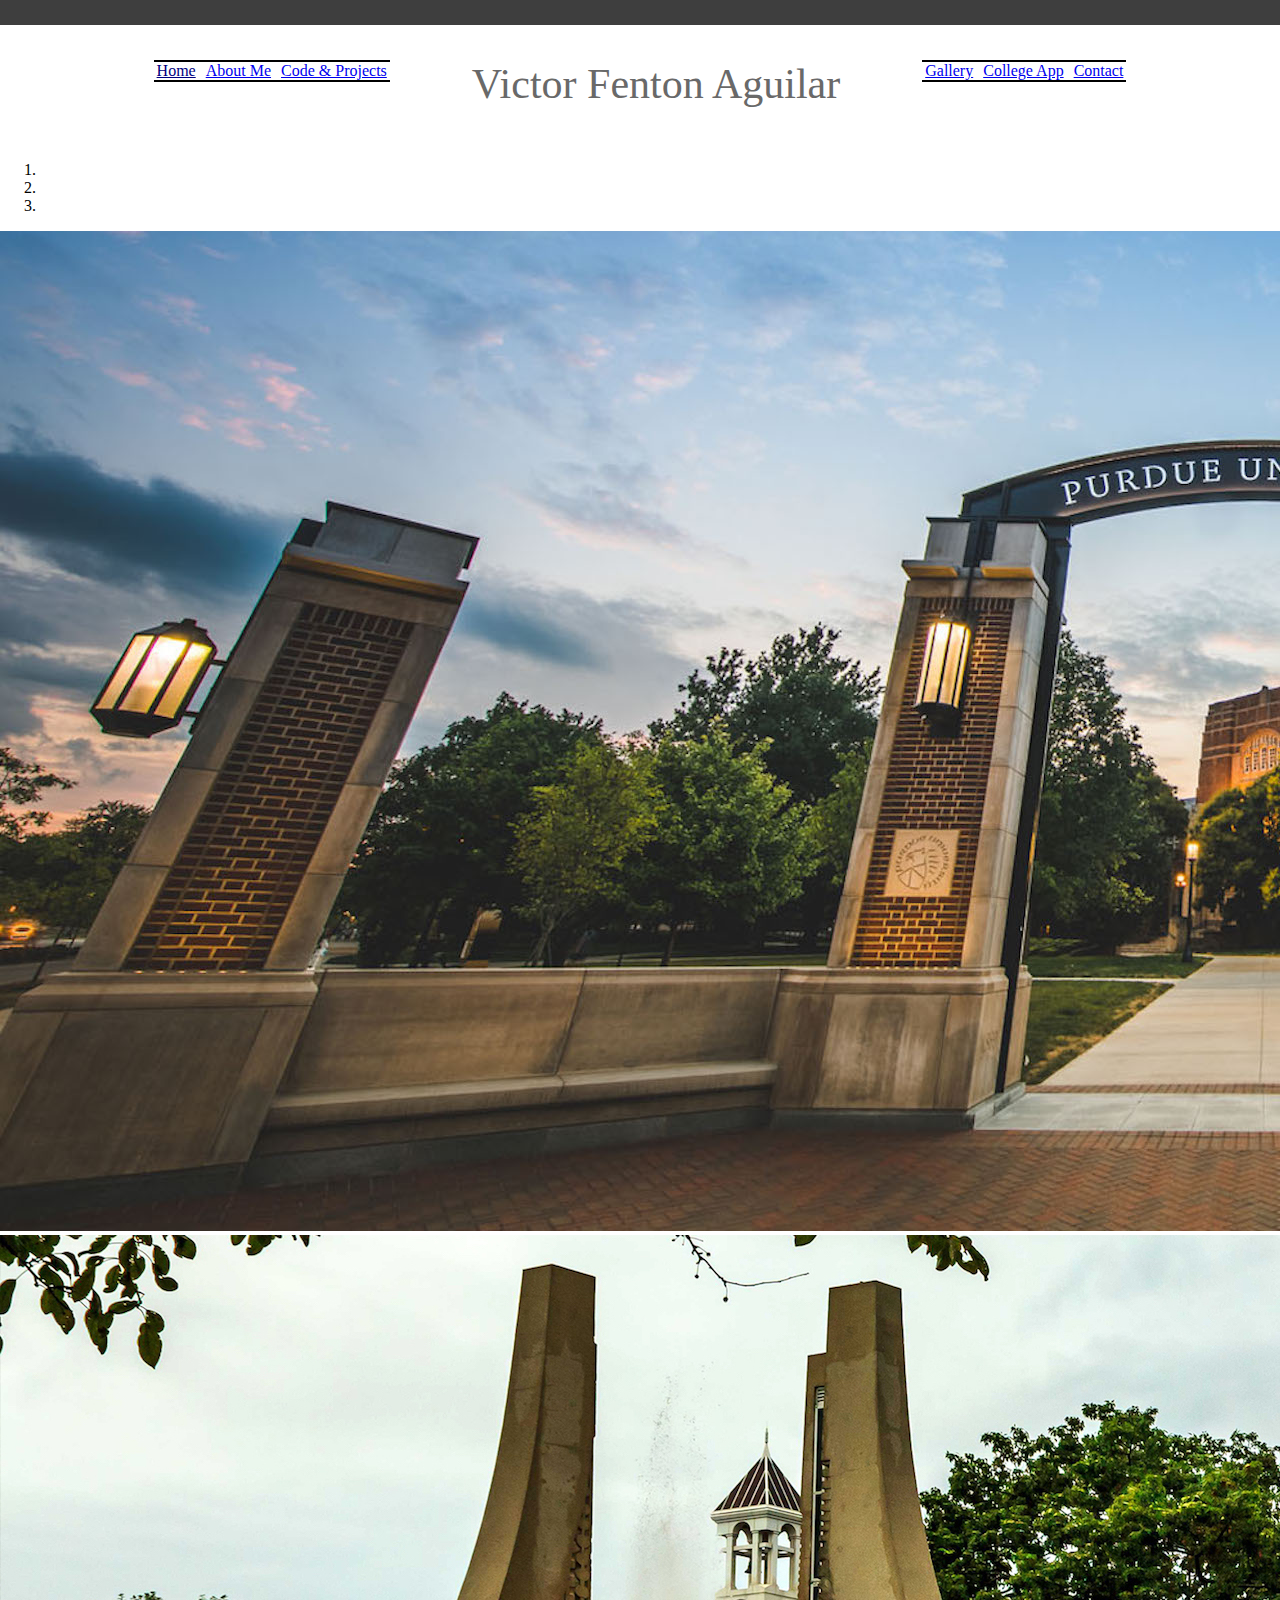
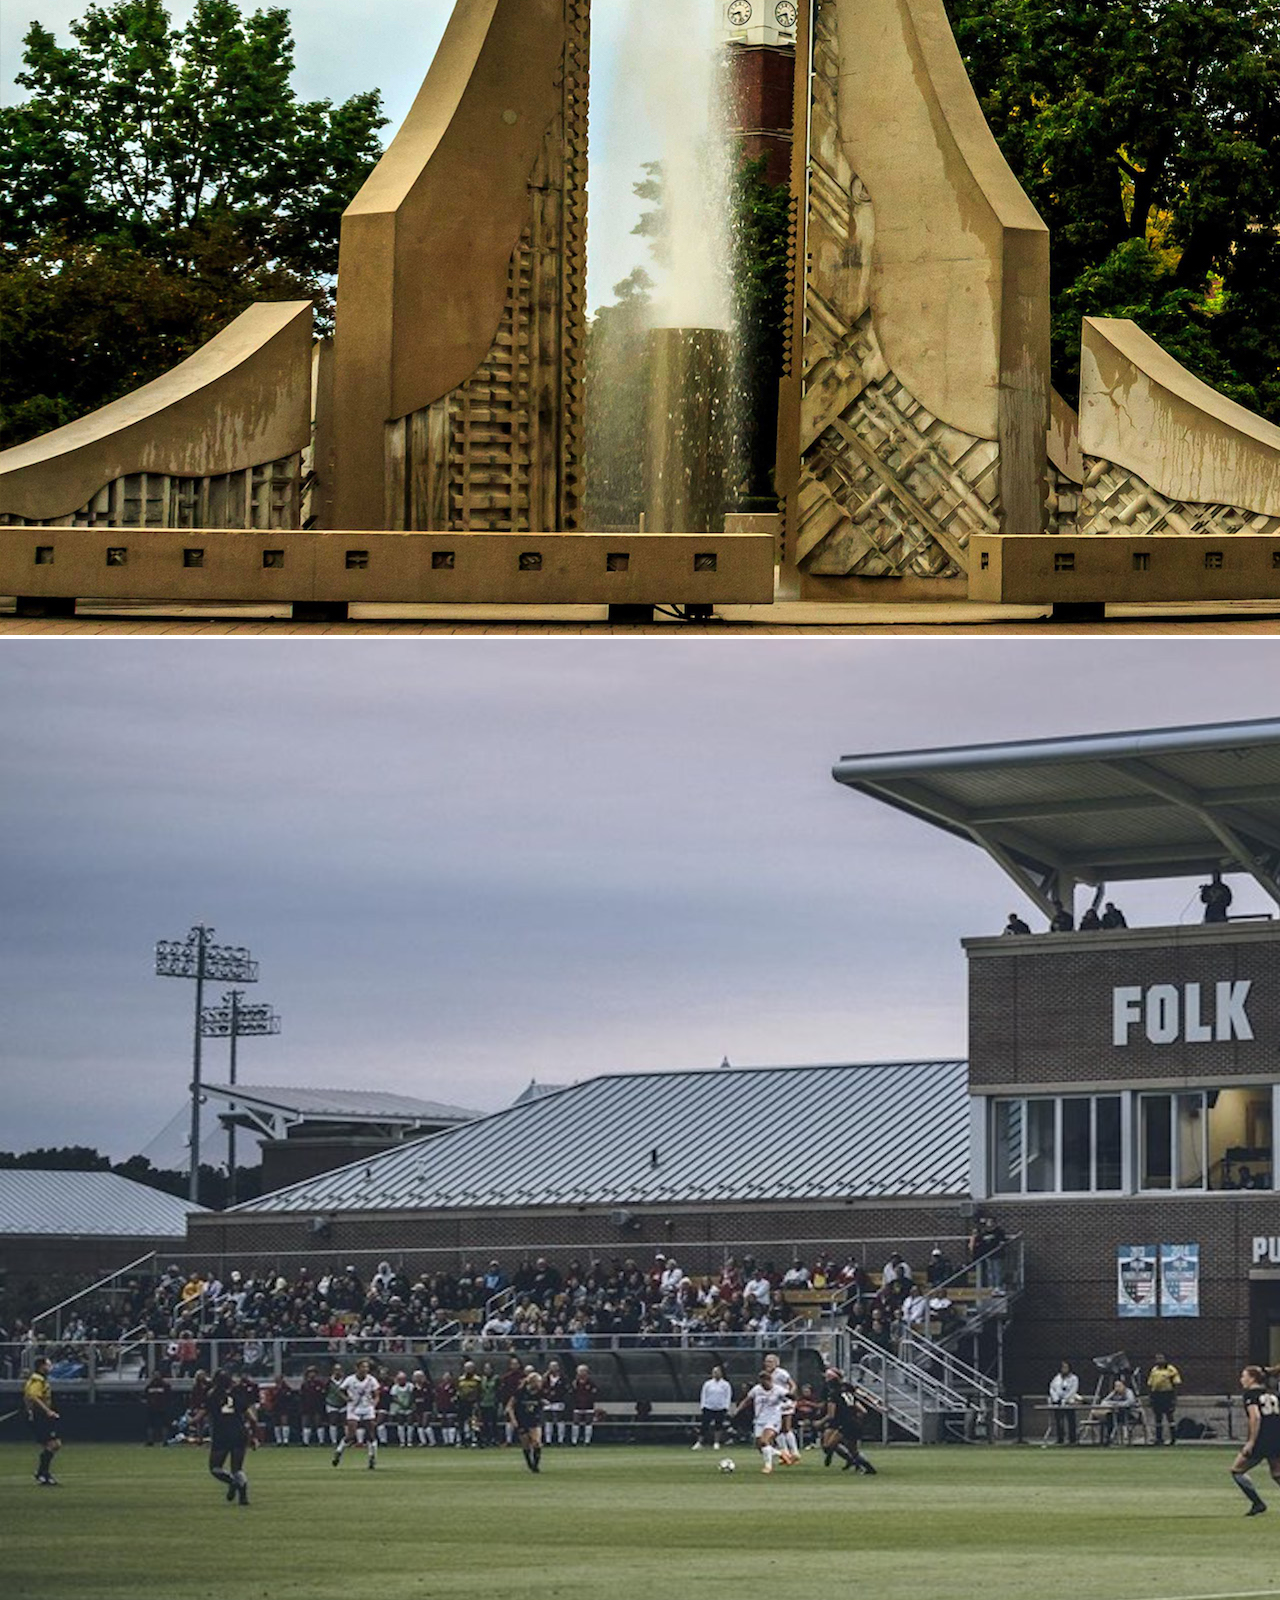
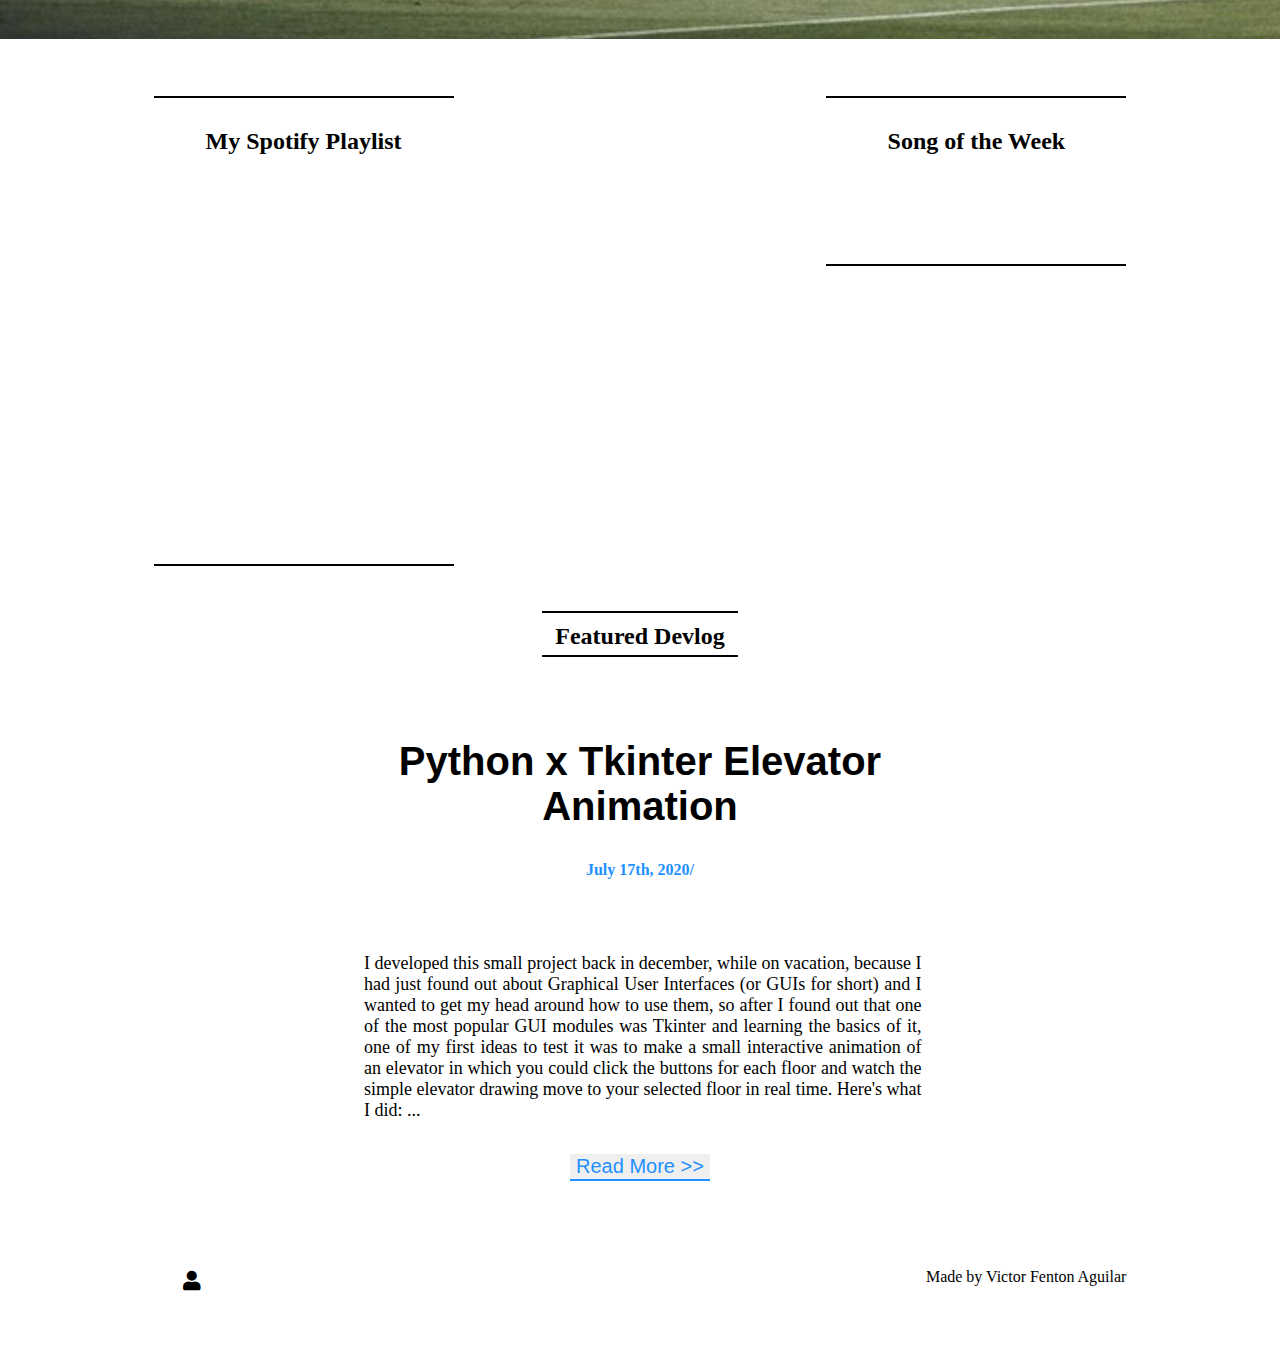
<file: index.html>
<!DOCTYPE html>

<html lang="en">
    <head>
        <title>
            My Homepage
        </title>
        <link rel="stylesheet" href="https://stackpath.bootstrapcdn.com/bootstrap/4.5.0/css/bootstrap.min.css" integrity="sha384-9aIt2nRpC12Uk9gS9baDl411NQApFmC26EwAOH8WgZl5MYYxFfc+NcPb1dKGj7Sk" crossorigin="anonymous">
        <link rel="stylesheet" href="styles.css">
        <link rel="stylesheet" href="https://use.fontawesome.com/releases/v5.8.1/css/all.css">
        <script src="https://ajax.googleapis.com/ajax/libs/jquery/3.3.1/jquery.min.js"></script>
        <link rel="icon" href="pictures/Website-Icon.png">
    </head>

    <body>
        <div class="photo-strip"></div>

        <div class="blank"></div>

        <div>
            <nav class="navbar navbar-light bg-light" id="nav-left">
                <a class="navbar-brand" href="index.html" style="color: navy">Home</a>
                <a class="navbar-brand" href="AboutMe.html">About Me</a>
                <a class="navbar-brand" href="Code.html">Code & Projects</a>
            </nav>
            <nav class="navbar navbar-light bg-light" id="nav-right">
                <a class="navbar-brand" href="Gallery.html">Gallery</a>
                <a class="navbar-brand" href="CommonApp.html">College App</a>
                <a class="navbar-brand" href="Contact.html">Contact</a>
            </nav>
            <a id="title" href="index.html">Victor Fenton Aguilar</a>
        </div>

        <div class="blank"></div>

        <div id="carouselExampleIndicators" class="carousel slide" data-ride="carousel">
          <ol class="carousel-indicators">
            <li data-target="#carouselExampleIndicators" data-slide-to="0" class="active"></li>
            <li data-target="#carouselExampleIndicators" data-slide-to="1"></li>
            <li data-target="#carouselExampleIndicators" data-slide-to="2"></li>
          </ol>
          <div class="carousel-inner">
            <div class="carousel-item active">
              <img src="pictures/gateway.jpg" class="d-block w-100" alt="Gateway Arch Picture">
            </div>
            <div class="carousel-item">
              <img src="pictures/fountain.jpg" class="d-block w-100" alt="Engineering Fountain Picture">
            </div>
            <div class="carousel-item">
              <img src="pictures/field.jpeg" class="d-block w-100" alt="Folk Field Picture">
            </div>
          </div>
          <a class="carousel-control-prev" href="#carouselExampleIndicators" role="button" data-slide="prev">
            <span class="carousel-control-prev-icon" aria-hidden="true"></span>
            <span class="sr-only">Previous</span>
          </a>
          <a class="carousel-control-next" href="#carouselExampleIndicators" role="button" data-slide="next">
            <span class="carousel-control-next-icon" aria-hidden="true"></span>
            <span class="sr-only">Next</span>
          </a>
        </div>

        <div class="blank"></div>

        <div style="height: 460px">
            <div id="left">
                <h2 style="text-align: center">My Spotify Playlist</h2>
                <iframe style="border-radius:12px" src="https://open.spotify.com/embed/playlist/0cC0K3bW3eurTnjQNLctw3?utm_source=generator&theme=0" width="100%" height="380" frameBorder="0" allowfullscreen="" allow="autoplay; clipboard-write; encrypted-media; fullscreen; picture-in-picture"></iframe>
              </div>

            <div id="right">
                <h2 style="text-align: center">Song of the Week</h2>
                <iframe style="border-radius:12px" src="https://open.spotify.com/embed/track/7BaZ7WlAdhOaGjIUYWsUWy?utm_source=generator&theme=0" width="100%" height="80" frameBorder="0" allowfullscreen="" allow="autoplay; clipboard-write; encrypted-media; fullscreen; picture-in-picture"></iframe>
              </div>
        </div>

        <div class="blank"></div>

        <div style="text-align: center">
            <h2 class="subsection">Featured Devlog</h2>
            <div class="blank"></div>
            <div id="featuredevlog">
                <h1 class="entry-title">Python x Tkinter Elevator Animation</h1>
                <h4 id="date">July 17th, 2020/</h4>
                <div class="blank"></div>
                <p style="text-align: justify; margin-left: 1%">I developed this small project back in december, while on vacation, because I had just found out about Graphical User
                    Interfaces (or GUIs for short) and I wanted to get my head around how to use them, so after I found out that one of the most
                    popular GUI modules was Tkinter and learning the basics of it, one of my first ideas to test it was to make a small interactive
                    animation of an elevator in which you could click the buttons for each floor and watch the simple elevator drawing move to your
                    selected floor in real time. Here's what I did: <span id="dots1">...</span>
                <div class="smallblank"></div>
                <button class="ReadMore" onclick="window.location.href='Code.html';">Read More >></button>
            </div>
        </div>

        <div class="blank"></div>
        <div class="smallblank"></div>
        <div class="blank"></div>
        <div class="footer">Made by Victor Fenton Aguilar</div>
        <div class="smallblank"></div>

        <div class="sm-container">
            <i class="show-btn fas fa-user" style="color: black"></i>
            <div class="sm-menu" style="display: none">
                <a href="https://www.facebook.com/vic.fenton.3/" target="_blank"><i class="fab fa-facebook-f"></i></a>
                <a href="https://www.instagram.com/victorftn/" target="_blank"><i class="fab fa-instagram"></i></a>
                <a href="https://www.youtube.com/channel/UCthRHCd7fxLjb1O0bdCbw8A" target="_blank"><i class="fab fa-youtube"></i></a>
                <a href="https://twitter.com/FentonVictor" target="_blank"><i class="fab fa-twitter"></i></a>
                <a href="https://github.com/Victorfenton11" target="_blank"><i class="fab fa-github"></i></a>
            </div>
        </div>

        <div class="blank"></div>
        <div class="blank"></div>

        <script>
          $(".show-btn").click(function(){
            $(".sm-menu").toggle();
          });
        </script>
        <script src="Scripts/First.js"></script>
        <script src="https://code.jquery.com/jquery-3.5.1.slim.min.js" integrity="sha384-DfXdz2htPH0lsSSs5nCTpuj/zy4C+OGpamoFVy38MVBnE+IbbVYUew+OrCXaRkfj" crossorigin="anonymous"></script>
        <script src="https://cdn.jsdelivr.net/npm/popper.js@1.16.0/dist/umd/popper.min.js" integrity="sha384-Q6E9RHvbIyZFJoft+2mJbHaEWldlvI9IOYy5n3zV9zzTtmI3UksdQRVvoxMfooAo" crossorigin="anonymous"></script>
        <script src="https://stackpath.bootstrapcdn.com/bootstrap/4.5.0/js/bootstrap.min.js" integrity="sha384-OgVRvuATP1z7JjHLkuOU7Xw704+h835Lr+6QL9UvYjZE3Ipu6Tp75j7Bh/kR0JKI" crossorigin="anonymous"></script>
    </body>
</html>
</file>
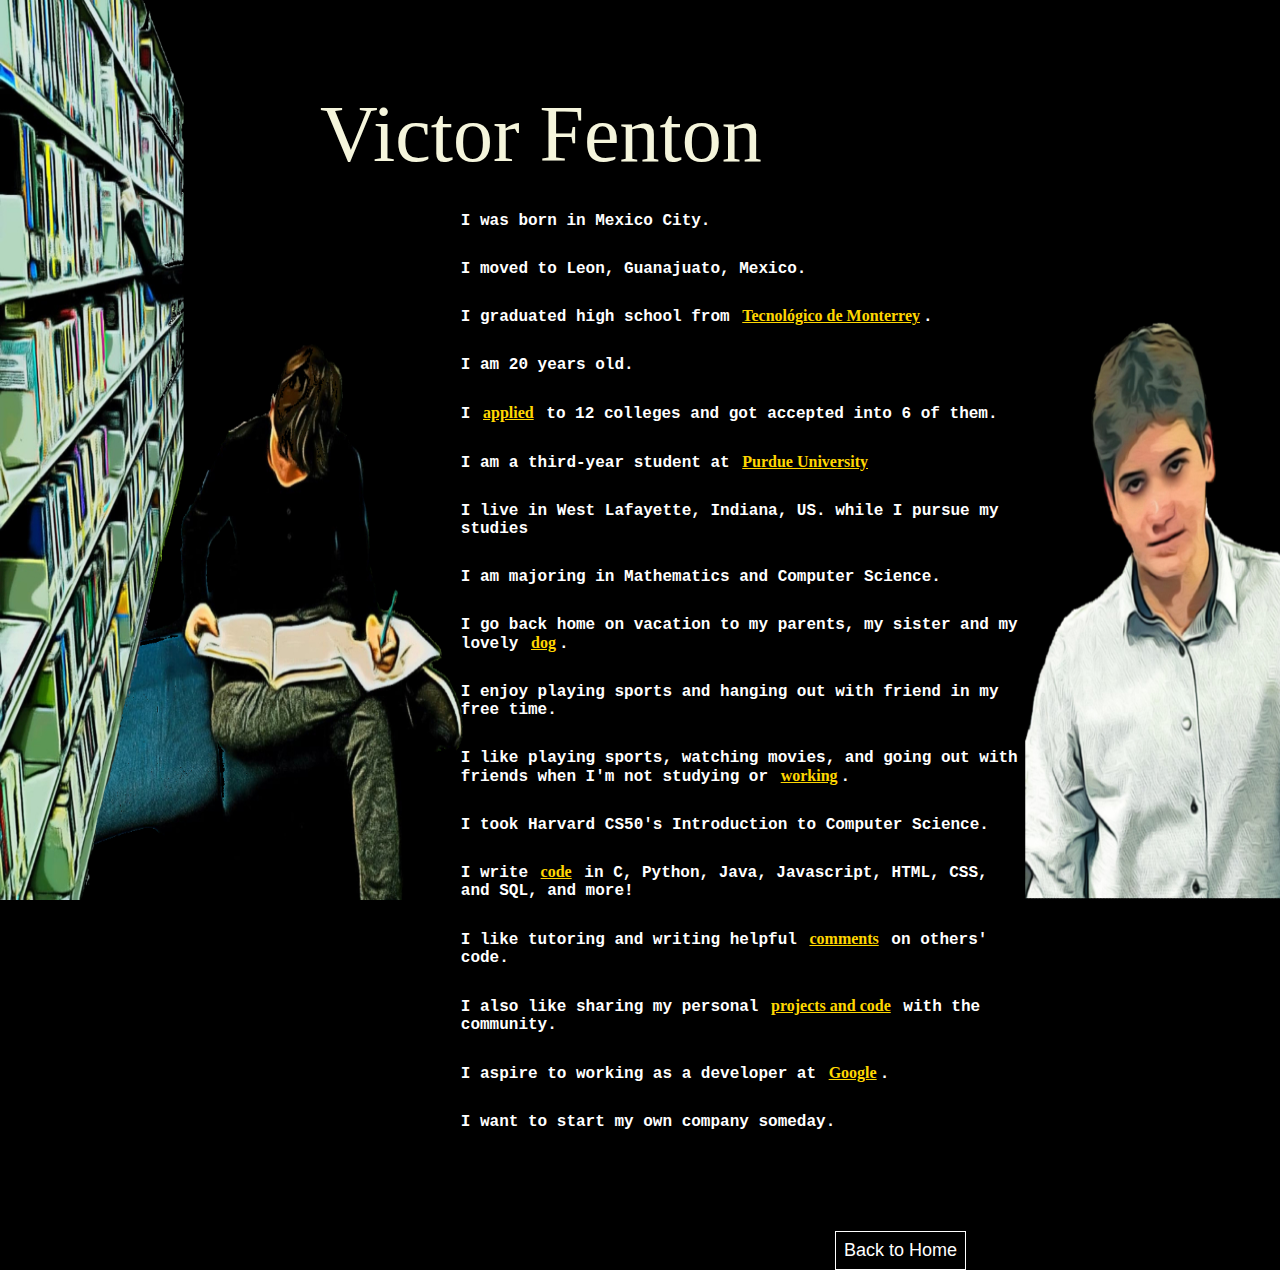
<file: AboutMe.html>
<!DOCTYPE html>

<html lang="en">
    <head>
        <meta charset="UTF-8" />
        <meta name="viewport" content="width=device-width, initial-scale=1"/>
        <title>About Me - Homepage</title>
        <link rel="stylesheet" href="https://stackpath.bootstrapcdn.com/bootstrap/4.5.0/css/bootstrap.min.css" integrity="sha384-9aIt2nRpC12Uk9gS9baDl411NQApFmC26EwAOH8WgZl5MYYxFfc+NcPb1dKGj7Sk" crossorigin="anonymous">
        <link rel="stylesheet" href="styles.css">
        <link rel="icon" href="pictures/Website-Icon.png">
    </head>
    <body class="about-me-body" id="about-body">

        <div class="blank"></div>

        <h1 class="about-title">Victor Fenton</h1>

        <h5 class="h5-about">I was born in Mexico City.</h5>
        <h5 class="h5-about">I moved to Leon, Guanajuato, Mexico.</h5>
        <h5 class="h5-about">I graduated high school from <a href="https://tec.mx/es/leon" target="_blank" style="color: gold">Tecnológico de Monterrey</a>.</h5>
        <h5 class="h5-about">I am 20 years old.</h5>
        <h5 class="h5-about">I <a href="CommonApp.html" target="_blank" style="color: gold">applied</a> to 12 colleges and got accepted into 6 of them.</h5>
        <h5 class="h5-about">I am a third-year student at <a href="https://www.purdue.edu/" target="_blank" style="color: gold">Purdue University</a></h5>
        <h5 class="h5-about">I live in West Lafayette, Indiana, US. while I pursue my studies</h5>
        <h5 class="h5-about">I am majoring in Mathematics and Computer Science.</h5>
        <h5 class="h5-about">I go back home on vacation to my parents, my sister and my lovely <a href="https://www.instagram.com/bugie_guapo/" target="_blank" style="color: gold">dog</a>.</h5>
        <h5 class="h5-about">I enjoy playing sports and hanging out with friend in my free time.</h5>
        <h5 class="h5-about">I like playing sports, watching movies, and going out with friends when I'm not studying or <a href="https://www.linkedin.com/in/victorfentona" target="_blank" style="color: gold">working</a>.</h5>
        <h5 class="h5-about">I took Harvard CS50's Introduction to Computer Science.</h5>
        <h5 class="h5-about">I write <a href="https://github.com/Victorfenton11" target="_blank" style="color: gold">code</a> in C, Python, Java, Javascript, HTML, CSS, and SQL, and more!</h5>
        <h5 class="h5-about">I like tutoring and writing helpful <a href ="https://stackoverflow.com/users/12984819/victor-fenton?tab=profile" target="_blank" style="color: gold">comments</a> on others' code.</h5>
        <h5 class="h5-about">I also like sharing my personal <a href="Code.html" target="_blank" style="color: gold">projects and code</a> with the community.</h5>
        <h5 class="h5-about">I aspire to working as a developer at <a href="https://developers.google.com/" target="_blank" style="color: gold">Google</a>.</h5>
        <h5 class="h5-about">I want to start my own company someday.</h5>

        <div class="blank"></div>
        <div class="blank"></div>

        <a href="index.html"><button class="back-home">Back to Home</button></a>

        <script src="https://code.jquery.com/jquery-3.5.1.slim.min.js" integrity="sha384-DfXdz2htPH0lsSSs5nCTpuj/zy4C+OGpamoFVy38MVBnE+IbbVYUew+OrCXaRkfj" crossorigin="anonymous"></script>
        <script src="https://cdn.jsdelivr.net/npm/popper.js@1.16.0/dist/umd/popper.min.js" integrity="sha384-Q6E9RHvbIyZFJoft+2mJbHaEWldlvI9IOYy5n3zV9zzTtmI3UksdQRVvoxMfooAo" crossorigin="anonymous"></script>
        <script src="https://stackpath.bootstrapcdn.com/bootstrap/4.5.0/js/bootstrap.min.js" integrity="sha384-OgVRvuATP1z7JjHLkuOU7Xw704+h835Lr+6QL9UvYjZE3Ipu6Tp75j7Bh/kR0JKI" crossorigin="anonymous"></script>
    </body>
</html>
</file>
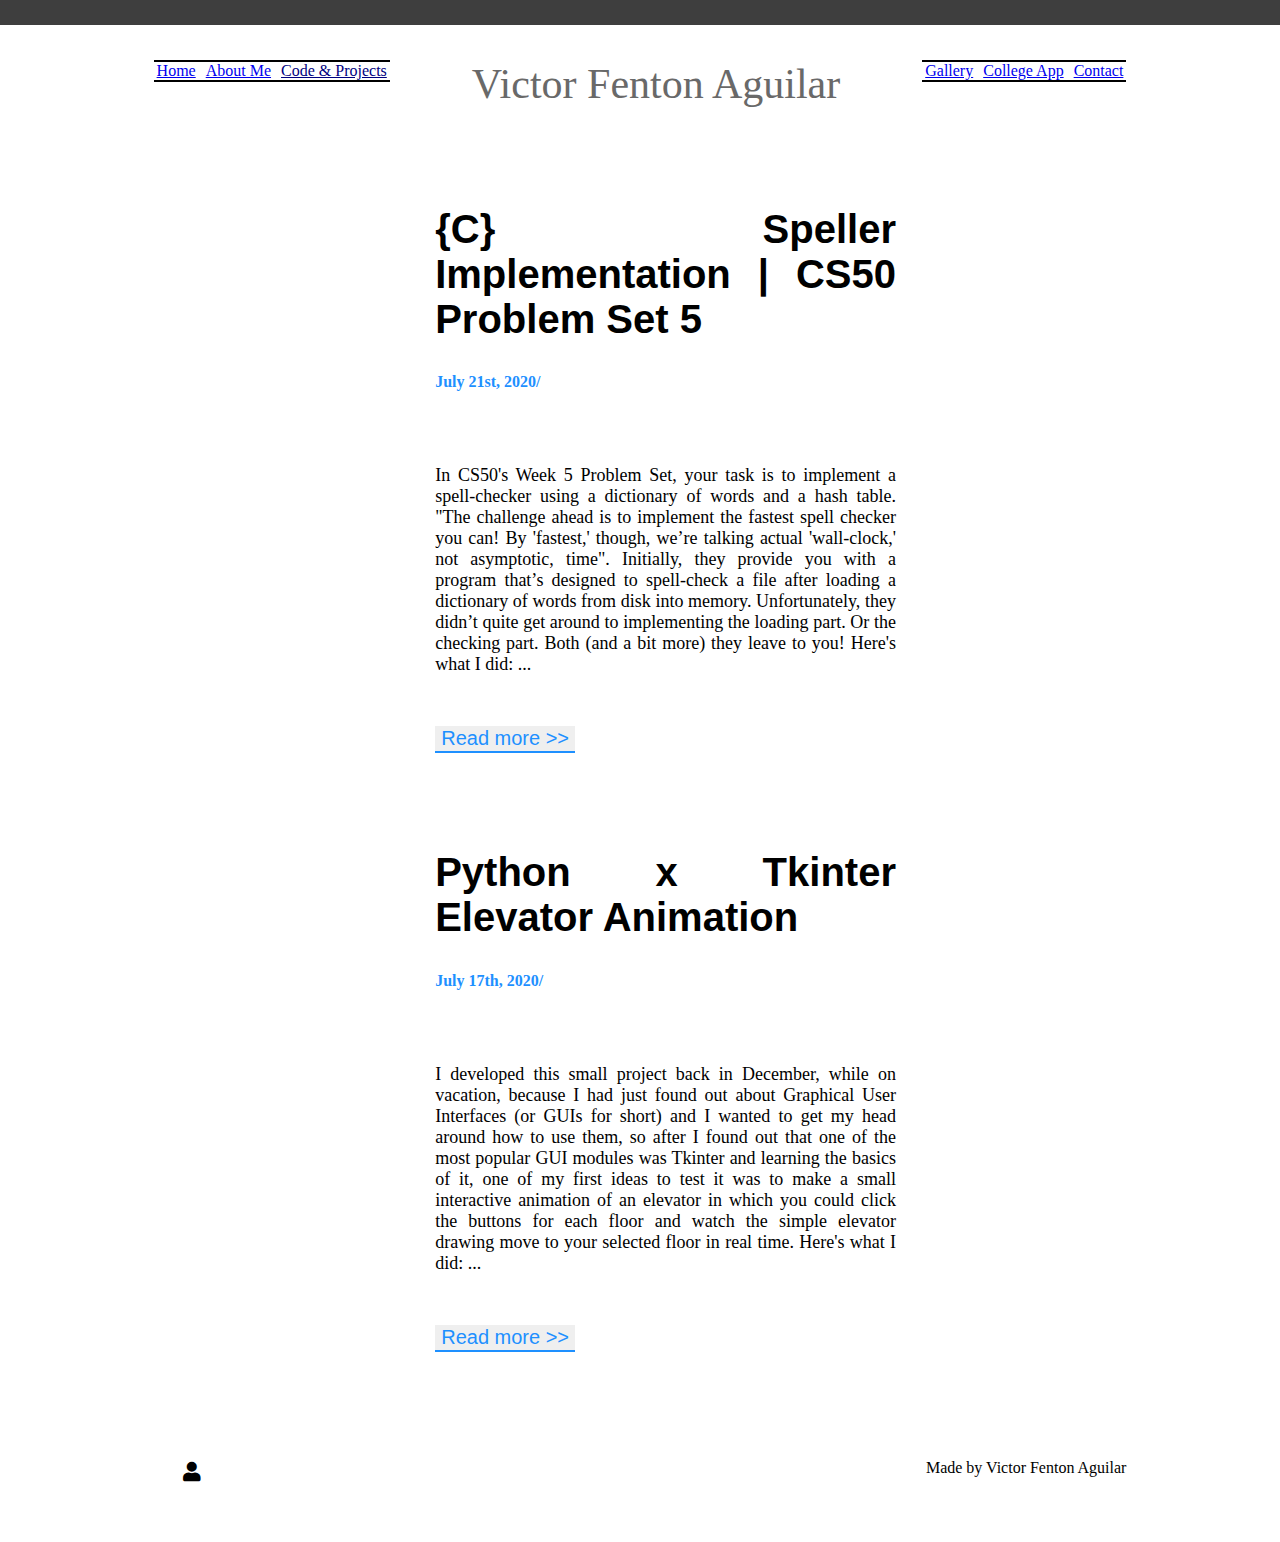
<file: Code.html>
<!DOCTYPE html>

<html lang="en">
    <head>
        <title>Projects - Homepage</title>
        <link rel="stylesheet" href="https://stackpath.bootstrapcdn.com/bootstrap/4.5.0/css/bootstrap.min.css" integrity="sha384-9aIt2nRpC12Uk9gS9baDl411NQApFmC26EwAOH8WgZl5MYYxFfc+NcPb1dKGj7Sk" crossorigin="anonymous">
        <link rel="stylesheet" href="styles.css">
        <link rel="stylesheet" href="https://use.fontawesome.com/releases/v5.8.1/css/all.css">
        <script src="https://ajax.googleapis.com/ajax/libs/jquery/3.3.1/jquery.min.js"></script>
        <link rel="icon" href="pictures/Website-Icon.png">
    </head>
    <body>
        <div class="photo-strip"></div>

        <div class="blank"></div>

        <div>
            <nav class="navbar navbar-light bg-light" id="nav-left">
                <a class="navbar-brand" href="index.html">Home</a>
                <a class="navbar-brand" href="AboutMe.html">About Me</a>
                <a class="navbar-brand" href="Code.html" style="color: navy">Code & Projects</a>
            </nav>
            <nav class="navbar navbar-light bg-light" id="nav-right">
                <a class="navbar-brand" href="Gallery.html">Gallery</a>
                <a class="navbar-brand" href="CommonApp.html">College App</a>
                <a class="navbar-brand" href="Contact.html">Contact</a>
            </nav>
            <a id="title" href="index.html">Victor Fenton Aguilar</a>
        </div>

        <div class="blank"></div>
        <div class="blank"></div>

        <!-- structure for a devlog entry:
        <h1 class="entry-title">Title</h1>
        <h4 id="date">Date/</h4>
        <div class="blank"></div>
        <p>Text. Here's what I did: <span id="dots">...</span>
        <div class="smallblank"></div>
        <span id="more"> Rest of text and images</span></p>
        <button onclick="ReadMore()" id="ReadMore">Read more >></button> -->

        <div id="blogspace">

            <h1 class="entry-title">{C} Speller Implementation | CS50 Problem Set 5</c></h1>
            <h4 id="date">July 21st, 2020/</h4>
            <div class="blank"></div>
            <p>In CS50's Week 5 Problem Set, your task is to implement a spell-checker using a dictionary of words and a hash table.
            "The challenge ahead is to implement the fastest spell checker you can! By 'fastest,' though, we’re talking actual
            'wall-clock,' not asymptotic, time". Initially, they provide you with a program that’s designed to spell-check a file
            after loading a dictionary of words from disk into memory. Unfortunately, they didn’t quite get around to implementing
            the loading part. Or the checking part. Both (and a bit more) they leave to you!  Here's what I did: <span id="dots2">...</span>
            <div class="smallblank"></div>
            <span class="more" id="more2">In the program that they provide you with, there are three main files, plus some dictionaries
            to work with and some sample texts and keys to test your code. First is speller.c, a program that implements a spell-checker,
            outputting a list of all the words misspelled in a file, plus some statistics on the number of words and the time to run each
            part of your program. The spell-checker works by taking each word in an inputted file, running it through your program, and
            checking if that word with its specific spelling is found in a hashed dictionary. That dictionary, meanwhile, is implemented in
            a file called dictionary.c. (As programs get more complex, it’s often convenient to break them into multiple files.) The prototypes
            for the functions therein, meanwhile, are defined not in dictionary.c itself but in dictionary.h instead. That way, both speller.c
            and dictionary.c can #include the file. Here's a more detailed explanation of the problem by CS50's own Brian Yu:
            <div class="smallblank"></div>
            <iframe width="560" height="315" src="https://www.youtube.com/embed/_z57x5PGF4w" class="devimg" frameborder="0" allow="accelerometer; autoplay; encrypted-media; gyroscope; picture-in-picture" allowfullscreen></iframe>
            <div class="smallblank"></div>
            In short, you need to implement 5 functions: a load function, to load the contents of the dictionary into memory;
            a hash function (perhaps the most important part of the problem), to perform some sort of operation on a word to
            determine its hash code, that in this case is going to be the index of our hash table in which we are going to
            insert that specific word; a size function, to count the number of words in the dictionary; a check function, to
            determine if a word is misspelled or not using, again, the hash function; and an unload function, to free all the
            memory previously allocated for our data structure. We'll review my implementation for each of these functions:
            <div class="smallblank"></div>
            <ul>
                <li><strong>Preparations.-</strong></li>
            </ul>
            Before we start implementing the functions, we need to #include all the libraries that we are going to need throughout
            the problem. Also, we need to initialize our hash table, define the structure of every node in our table, each of which
            consists of one chunk of memory to store a word, plus another chunk to store a pointer to the next item in our index, in
            case we get any collisions. Finally, we initialize the variables for the count of words in our dictionary and the number
            of buckets in our hash table. We'll get back to explaining these later.
            <div class="smallblank"></div>
            <img src="pictures/Devlog2[1].png" alt="Photo of Code Section 1" class="devimg"></img>
            <div class="smallblank"></div>
            <ul>
                <li><strong> Load() .-</strong></li>
            </ul>
            To load each word in the dictionary into the computer's memory and organize the words in our hash table, I first declared an
            array to temporarily store each word from the dictionary. The array's length is set to the maximum length that an English
            word can have (previously defined as 45) + 1 for the null terminating character of a string. Then, we open the file of the
            dictionary (with "r" for read mode), checking if no errors were presented, and start the process of copying every word from
            the dictionary to our word array, and into our hash table. <br>
            <div class="smallblank"></div>
            <img src="pictures/Devlog2[2].png" alt="Photo of Code Section 2" class="devimg"></img>
            <div class="smallblank"></div>
            To do this, I used a while loop that uses fscanf to copy from the dictionary (*d), each word (%s for string), into our word_array
            as long as we have not reached the end of the file. Once inside the loop, we call a secondary function to create a new node with
            that word in our hash table, initializing its *next pointer to NULL. Then, we run our node's word through the hash function
            (later explained) to get the specific index of our hash table in which we'll insert the node. Now that the node is created and we
            know where we should put it, we set the *next pointer of our node to point to the head of the list at the desired index, and then
            change the head of the list to be the current node. This will take care of keeping everything connected, creating a linked list in
            the indexes where multiple nodes collide. Finally, we increment the word count after we've added each word. When we're finished, we
            close the dictionary file and return true if no errors where found.
            <div class="smallblank"></div>
            <ul>
                <li><strong> Size() .-</strong></li>
            </ul>
            No rocket science in this one. Since we had already counted the words that we added to the table in load(), we simply return the
            word_count variable.
            <div class="smallblank"></div>
            <img src="pictures/Devlog2[3].png" alt="Photo of Code Section 3" class="devimg"></img>
            <div class="smallblank"></div>
            <ul>
                <li><strong> Hash() .-</strong></li>
            </ul>
            This is where it gets interesting. My implementation of this function is what mainly differs my program from any other person's
            implementation of speller. This is what determines the running time of my spell-checker. The purpose of a hash function is to take
            a word and return which index into our hash table we should use in order to find insert that word into our data structure.
            This function must be deterministic, meaning that it will always return the same hash code when provided the same input multiple times.
            Also, we should try to make it as efficient as we can, balancing between running time and memory, but prioritizing time. Since a hash
            table is an array where elements in the same indexes group in a linked list, we should try to make the hash codes as unique as we can,
            so that we can search for word using the random access provided by arrays instead of searching for them inside of linked lists. In other
            words, we should try our best to avoid collisions between words' indexes. <br>
            <br>
            What I first though about was to take the ascii sum for all the letters in the word and substract 97 from that number, so that the
            smallest-value word ("a") would get the index 0. Since the largest allowed length for a word is 45 characters and the largest ascii
            value for a letter (z) is 122, that would give 5490 buckets for our hash table, but a word with 45 z's in a row seemed a bit excessive,
            so I decided that 4900 buckets was enough. While this seemed to perform decently, the running time wasn't as fast as I would want it to
            be and we were still getting many collisions, so I took that same value and multiplied it by the index of the first letter of the word
            (by index I mean 0 for a, 1 for b, etc...). Although this did make the program a little faster, some new collisions were also created.
            To avoid these new collisions and get even better results, I twitched the operation a little bit and, in addition to multiplying by the index
            of the first letter, I multiplied that index by 4900, avoiding any new collisions and spreading out the new values. Yes, this resulted in a
            lot more buckets (127,400 to be exact) and a lot of empty ones, but the performance was much greater, even as fast as the CS50's staff
            implementation almost, so I decided the memory wasted was worth the price.
            <div class="smallblank"></div>
            <img src="pictures/Devlog2[4].png" alt="Photo of Code Section 4" class="devimg"></img>
            <div class="smallblank"></div>
            These are some examples of my program's running time compared to the staff's solution:
            <div class="smallblank"></div>
            <table style="text-align: center">
            <tr>
                <th>Sample Text</th>
                <th>My Implementation</th>
                <th>Staff's Solution</th>
            </tr>
            <tr>
                <td>Bible</td>
                <td>0.55s</td>
                <td>0.52s</td>
            </tr>
            <tr>
                <td>Cat</td>
                <td>0.03s</td>
                <td>0.04s</td>
            </tr>
            <tr>
                <td>La la land</td>
                <td>0.05s</td>
                <td>0.06s</td>
            </tr>
            <tr>
                <td>Constitution</td>
                <td>0.04s</td>
                <td>0.04s</td>
            </tr>
            <tr>
                <td>Shakespeare</td>
                <td>0.66s</td>
                <td>0.63s</td>
            </tr>
            </table>
            <div class="smallblank"></div>
            <ul>
                <li><strong> Check() .-</strong></li>
            </ul>
            For the check() function, I simply ran the inputted word through our hash function and created a pointer called cursor that would
            iterate through every element of the hash table at the index returned by the hash function, pointing to every node's word and
            comparing it to the inputted word. If a matching word is found, we would return true. If we got to the end of the linked list (NULL)
            and found no matches, then the program would return false.
            <div class="smallblank"></div>
            <img src="pictures/Devlog2[5].png" alt="Photo of Code Section 5" class="devimg"></img>
            <div class="smallblank"></div>
            <ul>
                <li><strong> Unload() .-</strong></li>
            </ul>
            Lastly, to free all the memory allocated for our data structure, I created two pointers and used them in every bucket of our hash table,
            setting the pointers equal to the last and second-to-last elements of the linked list, freeing each node and running them back until
            every element of the index was cleared. If all the process is completed without encountering errors, the program returns true.
            <div class="smallblank"></div>
            <img src="pictures/Devlog2[6].png" alt="Photo of Code Section 6" class="devimg"></img>
            <div class="smallblank"></div>
            <ul>
                <li><strong> Conclusion.-</strong></li>
            </ul>
            I found this problem to be somewhat challenging but amusing without a doubt. It was really fun to code and to watch it run and compete
            against others' implementations. I submitted my solution to CS50's Speller Big Board and got in 1209th place, a big number, but still
            a good result considering that my code's running time was almost as fast as the staff's implementation (and even faster in the smaller
            text samples!), and that millions of people have taken CS50 and implemented this problem. Overall, I am really pleased with the experience
            of solving this problem and with my implementation's results. I learned a lot about data structures and programming in general, and I am
            happy that my program even made it into the Big Board!<br>
            <br>
            Until Next Time, <strong>this</strong> was Speller.
            <div class="smallblank"></div>
            <img src="pictures/Devlog2[7].png" alt="Photo of Code Section 7" class="devimg"></img>
            <img src="pictures/Devlog2[8].png" alt="Photo of Code Section 8" class="devimg"></img>
            <div class="smallblank"></div>
            </span></p>
            <button onclick="ReadMore('dots2', 'more2', 'ReadMore2')" class="ReadMore" id="ReadMore2">Read more >></button>

            <div class="blank"></div>
            <div class="blank"></div>

            <h1 class="entry-title">Python x Tkinter Elevator Animation</h1>
            <h4 id="date">July 17th, 2020/</h4>
            <div class="blank"></div>
            <p>I developed this small project back in December, while on vacation, because I had just found out about Graphical User
            Interfaces (or GUIs for short) and I wanted to get my head around how to use them, so after I found out that one of the most
            popular GUI modules was Tkinter and learning the basics of it, one of my first ideas to test it was to make a small interactive
            animation of an elevator in which you could click the buttons for each floor and watch the simple elevator drawing move to your
            selected floor in real time. Here's what I did: <span id="dots1">...</span>
            <div class="smallblank"></div>
            <span class="more" id="more1">I started by downloading and importing Tkinter, creating a window for the GUI and styling it
            with basic geometry and colors. I then went on to learn how to create basic lines and shapes, along with text elements,
            buttons, labels, canvas, and more simple features to include inside my interface's window.
            <div class="smallblank"></div>
            <img src="pictures/Devlog1[1].png" alt="Photo of Code Section 1" class="devimg"></img>
            <div class="smallblank"></div>
            This took care of the "design" of the window, title, and a drawing of a building with a small elevator in it and multiple floors
            from PB (more commonly L for Lobby) to a 7th floor. The second part was the coding of the buttons for every floor. For this,
            I created a small space at the bottom of the window labeled "Buttons", where I laid out 8 evenly-spaced-out yellow buttons. <br>
            <br>
            In Tkinter, buttons take a "command" parameter to specify an action to perform whenever that specific button is clicked. However, when
            running my program, I found that the elevator started moving under the command of every button without the user even pressing on a
            button! To fix this, I found that you can use the python "lambda" function, which gives you an anonymous function that is taken as a
            command for a button and handles the code running itself. After testing this fix, I wrote the corresponding "command = lambda:
            move(floor_number)" for each of the eight yellow buttons, and it turned out to work just fine.
            <div class="smallblank"></div>
            <img src="pictures/Devlog1[2].png" alt="Photo of Code Section 2" class="devimg" style="width: 100%"></img>
            <div class="smallblank"></div>
            Then came the actual programming of the buttons, the genuine "coding" of not the structure, or the style, but the back-end functioning
            of the interactions of the user with the buttons. To make this work, I used three main parts: a variable depicting the current floor in
            which the elevator is, a variable to determine whether the elevator is moving or not, and a move() function that moves the elevator a
            certain amount of distance depending on which floor the user wants to get to. <br>
            <br>
            Inside the move() function, I used the "moving" variable to state that the function can only perform operations when the elevator has stopped
            moving or hasn't started moving. Then, I used the "current_floor" variable and compared it to the function's parameter (the user's desired floor)
            to determine whether the elevator is going to move upwards or downwards. I calculated the number of floors that the elevator has to move in order
            to get to the user's desired floor and started the operation: The "moving" variable is set to 1 to determine that the elevator is now moving, and
            then a simple for loop takes care of the actual moving of the elevator drawing in the GUI to the desired floor. At the end of the process, the
            "moving" variable is set back to 0 to state that the elevator has stopped movement, and the "current_floor" variable is updated to the floor number
            that the elevator is now in.
            <div class="smallblank"></div>
            <img src="pictures/Devlog1[3].png" alt="Photo of Code Section 3" class="devimg"></img>
            <div class="smallblank"></div>
            Finally, at the end of the program, we write the line "mainloop()" to allow the tkinter window to run in real time:
            <div class="smallblank"></div>
            <img src="pictures/Devlog1[4].png" alt="Photo of Code Section 4" class="devimg" style="min-width: 10%"></img>
            <div class="smallblank"></div>
            This project was simple yet very fun to develop and definitely useful to get my head around the basic functions of animation and
            graphical user interfaces in python. The code is a bit messy (specially due to all the sketching of the lines and shapes
            in the coordinates of the window), and I'm sure there is a lot of room for optimization, but for a first run with Tkinter, I am
            pretty happy with how it turned out to look and work. Who knows? I might get back to the project later and give it an upgrade. <br>
            <br>
            Until Next Time, <strong>this</strong> was Elevator.
            <div class="smallblank"></div>
            <img src="pictures/Devlog1[5].png" alt="Photo of Code Final Section" class="devimg" style="min-width: 10%"></img>
            <div class="smallblank"></div>
            <div class="smallblank"></div>
            </span></p>
            <button onclick="ReadMore('dots1', 'more1', 'ReadMore1')" class="ReadMore" id="ReadMore1">Read more >></button>
        </div>

        <div class="blank"></div>
        <div class="blank"></div>

        <div class="blank"></div>
        <div class="footer">Made by Victor Fenton Aguilar</div>
        <div class="smallblank"></div>

        <div class="sm-container">
            <i class="show-btn fas fa-user" style="color: black"></i>
            <div class="sm-menu" style="display: none">
                <a href="https://www.facebook.com/vic.fenton.3/" target="_blank"><i class="fab fa-facebook-f"></i></a>
                <a href="https://www.instagram.com/victorftn/" target="_blank"><i class="fab fa-instagram"></i></a>
                <a href="https://www.youtube.com/channel/UCthRHCd7fxLjb1O0bdCbw8A" target="_blank"><i class="fab fa-youtube"></i></a>
                <a href="https://twitter.com/FentonVictor" target="_blank"><i class="fab fa-twitter"></i></a>
                <a href="https://github.com/Victorfenton11" target="_blank"><i class="fab fa-github"></i></a>
            </div>
        </div>

        <div class="blank"></div>
        <div class="blank"></div>

        <script>
          $(".show-btn").click(function(){
            $(".sm-menu").toggle();
          });
        </script>
        <script src="Scripts/First.js"></script>
        <script src="https://code.jquery.com/jquery-3.5.1.slim.min.js" integrity="sha384-DfXdz2htPH0lsSSs5nCTpuj/zy4C+OGpamoFVy38MVBnE+IbbVYUew+OrCXaRkfj" crossorigin="anonymous"></script>
        <script src="https://cdn.jsdelivr.net/npm/popper.js@1.16.0/dist/umd/popper.min.js" integrity="sha384-Q6E9RHvbIyZFJoft+2mJbHaEWldlvI9IOYy5n3zV9zzTtmI3UksdQRVvoxMfooAo" crossorigin="anonymous"></script>
        <script src="https://stackpath.bootstrapcdn.com/bootstrap/4.5.0/js/bootstrap.min.js" integrity="sha384-OgVRvuATP1z7JjHLkuOU7Xw704+h835Lr+6QL9UvYjZE3Ipu6Tp75j7Bh/kR0JKI" crossorigin="anonymous"></script>
    </body>
</html>
</file>
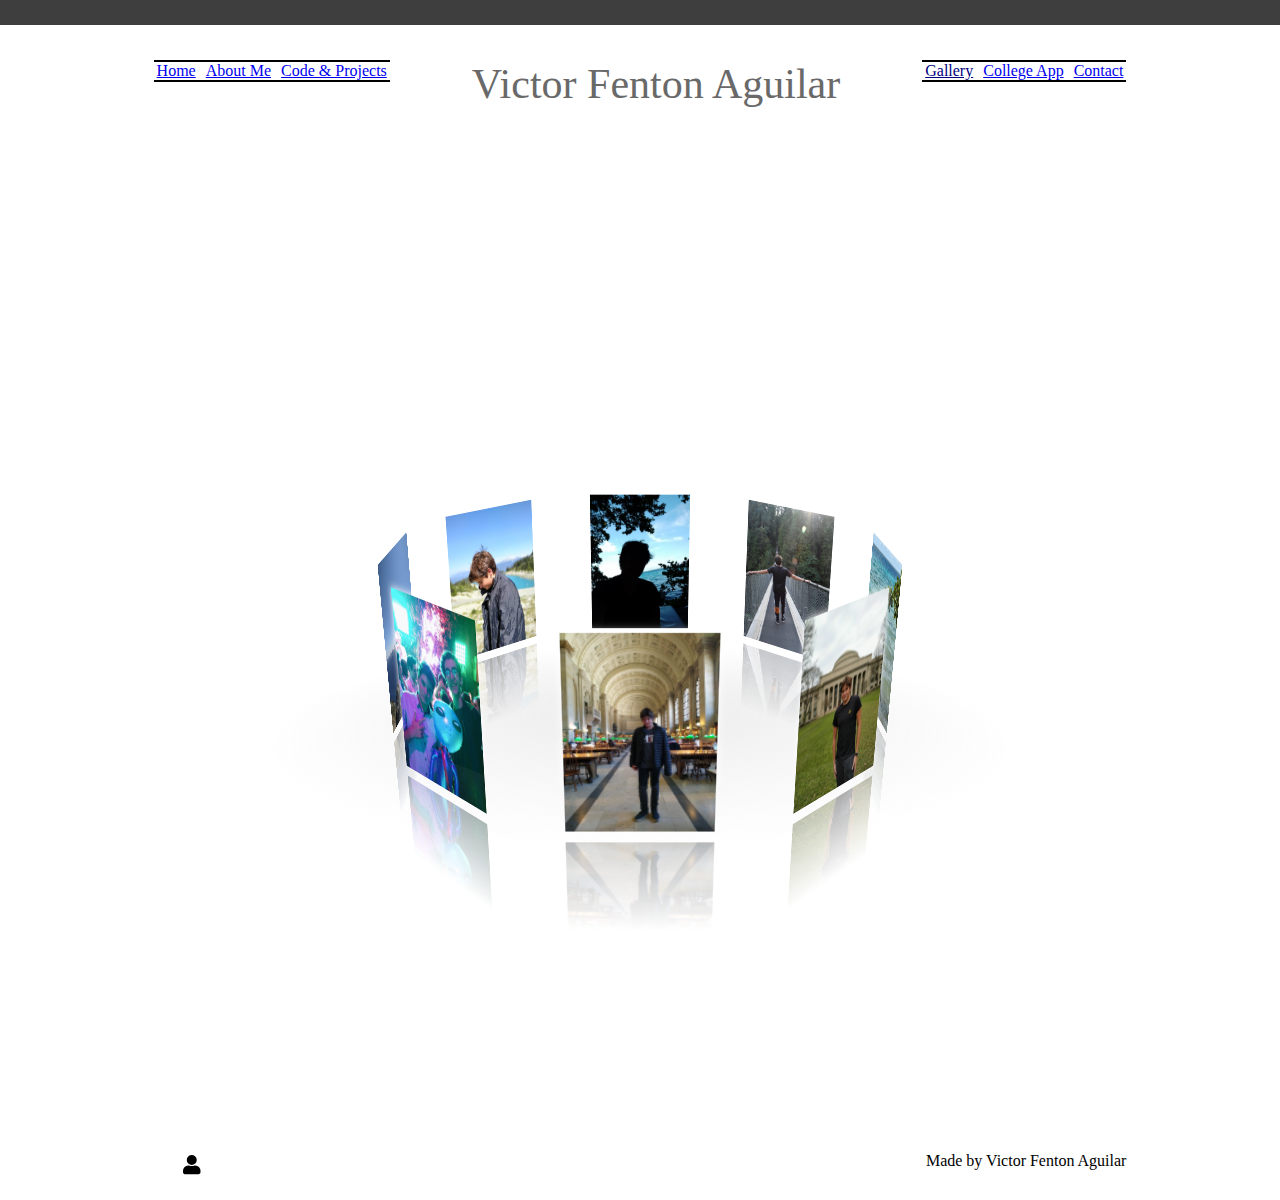
<file: Gallery.html>
<!DOCTYPE html>

<html lang="en" id="gallery">
    <head>
        <title>Gallery - Homepage</title>
        <link rel="stylesheet" href="https://stackpath.bootstrapcdn.com/bootstrap/4.5.0/css/bootstrap.min.css" integrity="sha384-9aIt2nRpC12Uk9gS9baDl411NQApFmC26EwAOH8WgZl5MYYxFfc+NcPb1dKGj7Sk" crossorigin="anonymous">
        <link rel="stylesheet" href="styles.css">
        <link rel="stylesheet" href="https://use.fontawesome.com/releases/v5.8.1/css/all.css">
        <script src="https://ajax.googleapis.com/ajax/libs/jquery/3.3.1/jquery.min.js"></script>
        <link rel="icon" href="pictures/Website-Icon.png">
    </head>
    <body>
        <div class="photo-strip"></div>

        <div class="blank"></div>

        <div>
            <nav class="navbar navbar-light bg-light" id="nav-left">
                <a class="navbar-brand" href="index.html">Home</a>
                <a class="navbar-brand" href="AboutMe.html">About Me</a>
                <a class="navbar-brand" href="Code.html">Code & Projects</a>
            </nav>
            <nav class="navbar navbar-light bg-light" id="nav-right">
                <a class="navbar-brand" href="Gallery.html" style="color: navy">Gallery</a>
                <a class="navbar-brand" href="CommonApp.html">College App</a>
                <a class="navbar-brand" href="Contact.html">Contact</a>
            </nav>
            <a id="title" href="index.html">Victor Fenton Aguilar</a>
        </div>

        <div class="gallery-body">
        <div id="drag-container">
            <div id="spin-container">

                <img src="pictures/gallery1.jpg" alt="">
                <img src="pictures/gallery2.jpg" alt="">
                <img src="pictures/gallery3.jpg" alt="">
                <img src="pictures/gallery4.jpg" alt="">
                <img src="pictures/gallery5.jpg" alt="">
                <img src="pictures/gallery6.jpg" alt="">
                <img src="pictures/gallery7.jpg" alt="">
                <img src="pictures/gallery8.jpg" alt="">

                <p style="color: black">My Gallery</p>
            </div>
            <div id="ground"></div>
        </div>
        </div>

        <div class="footer">Made by Victor Fenton Aguilar</div>
        <div class="smallblank"></div>

        <div class="sm-container">
            <i class="show-btn fas fa-user" style="color: black"></i>
            <div class="sm-menu" style="display: none">
                <a href="https://www.facebook.com/vic.fenton.3/" target="_blank"><i class="fab fa-facebook-f"></i></a>
                <a href="https://www.instagram.com/victorftn/" target="_blank"><i class="fab fa-instagram"></i></a>
                <a href="https://www.youtube.com/channel/UCthRHCd7fxLjb1O0bdCbw8A" target="_blank"><i class="fab fa-youtube"></i></a>
                <a href="https://twitter.com/FentonVictor" target="_blank"><i class="fab fa-twitter"></i></a>
                <a href="https://github.com/Victorfenton11" target="_blank"><i class="fab fa-github"></i></a>
            </div>
        </div>

        <div class="blank"></div>

        <script>
          $(".show-btn").click(function(){
            $(".sm-menu").toggle();
          });
        </script>
        <script src="Scripts/script.js"></script>
        <script src="https://code.jquery.com/jquery-3.5.1.slim.min.js" integrity="sha384-DfXdz2htPH0lsSSs5nCTpuj/zy4C+OGpamoFVy38MVBnE+IbbVYUew+OrCXaRkfj" crossorigin="anonymous"></script>
        <script src="https://cdn.jsdelivr.net/npm/popper.js@1.16.0/dist/umd/popper.min.js" integrity="sha384-Q6E9RHvbIyZFJoft+2mJbHaEWldlvI9IOYy5n3zV9zzTtmI3UksdQRVvoxMfooAo" crossorigin="anonymous"></script>
        <script src="https://stackpath.bootstrapcdn.com/bootstrap/4.5.0/js/bootstrap.min.js" integrity="sha384-OgVRvuATP1z7JjHLkuOU7Xw704+h835Lr+6QL9UvYjZE3Ipu6Tp75j7Bh/kR0JKI" crossorigin="anonymous"></script>
    </body>
</html>
</file>
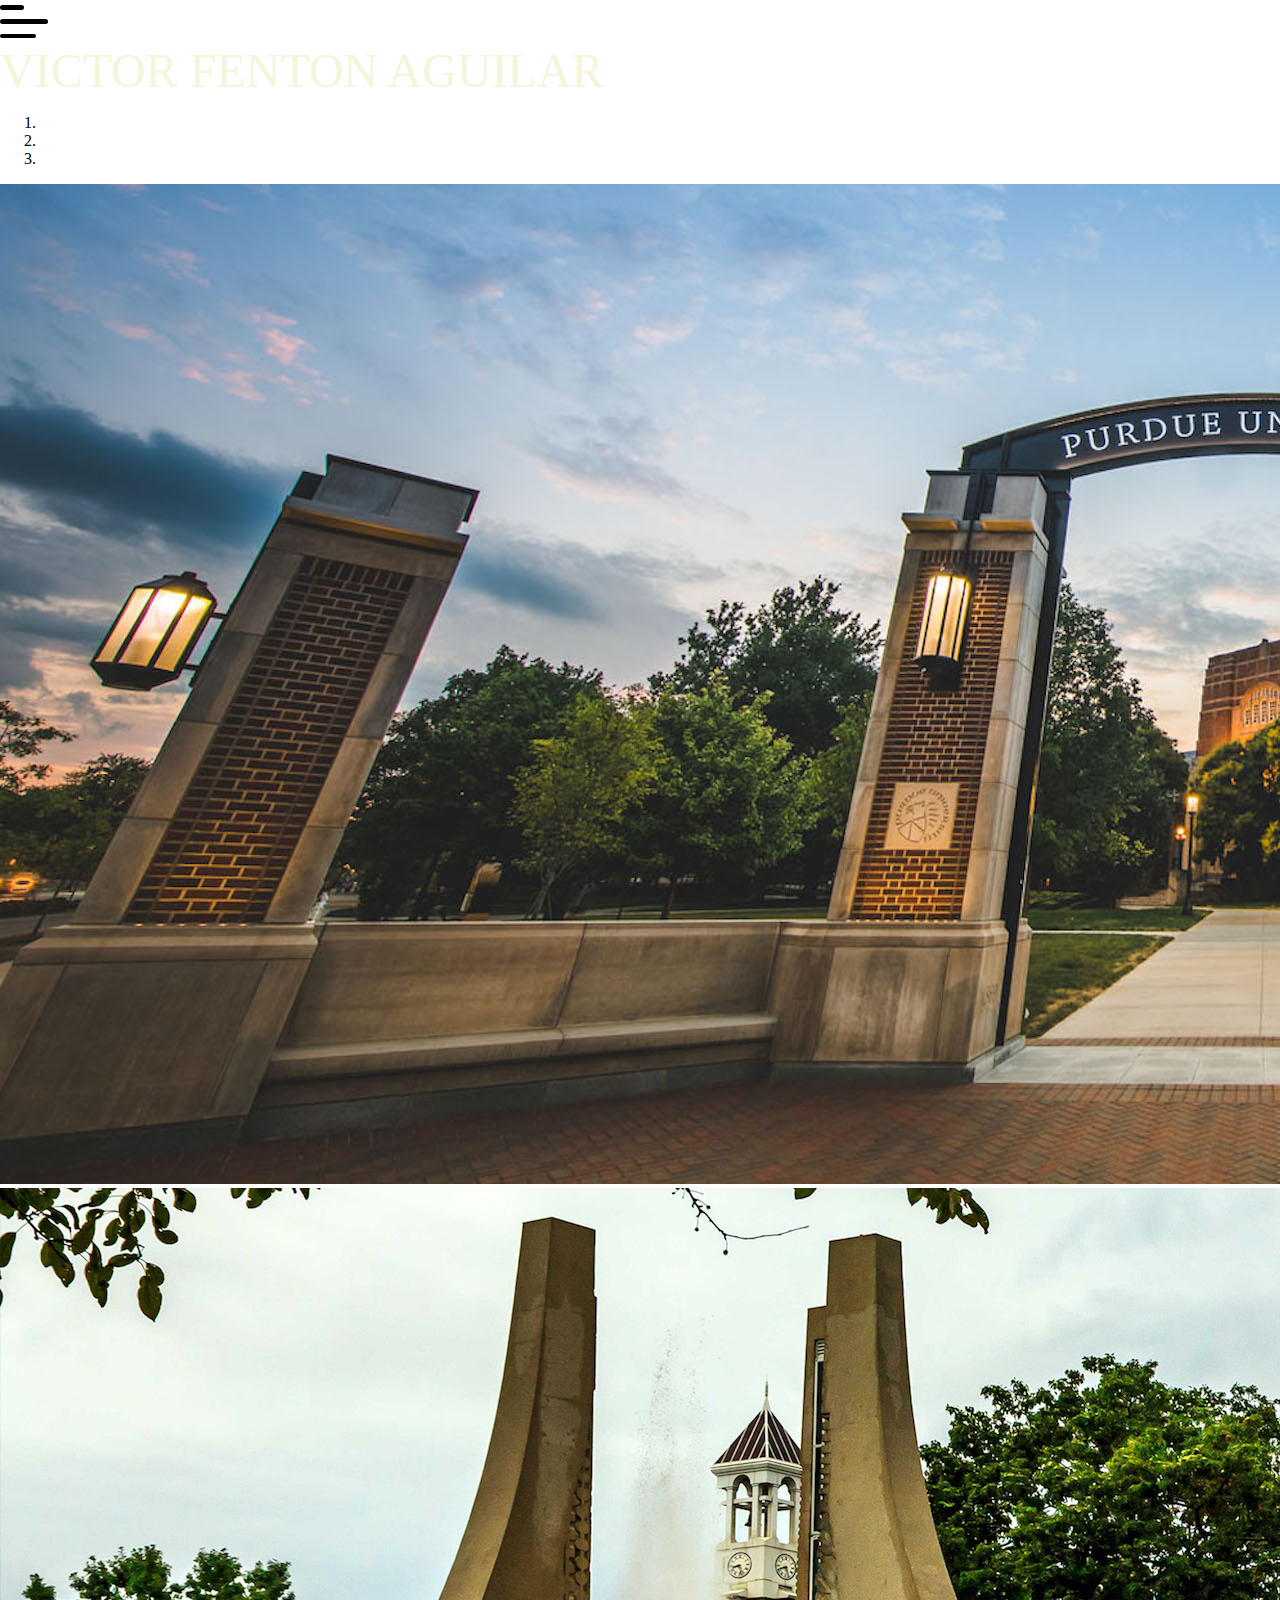
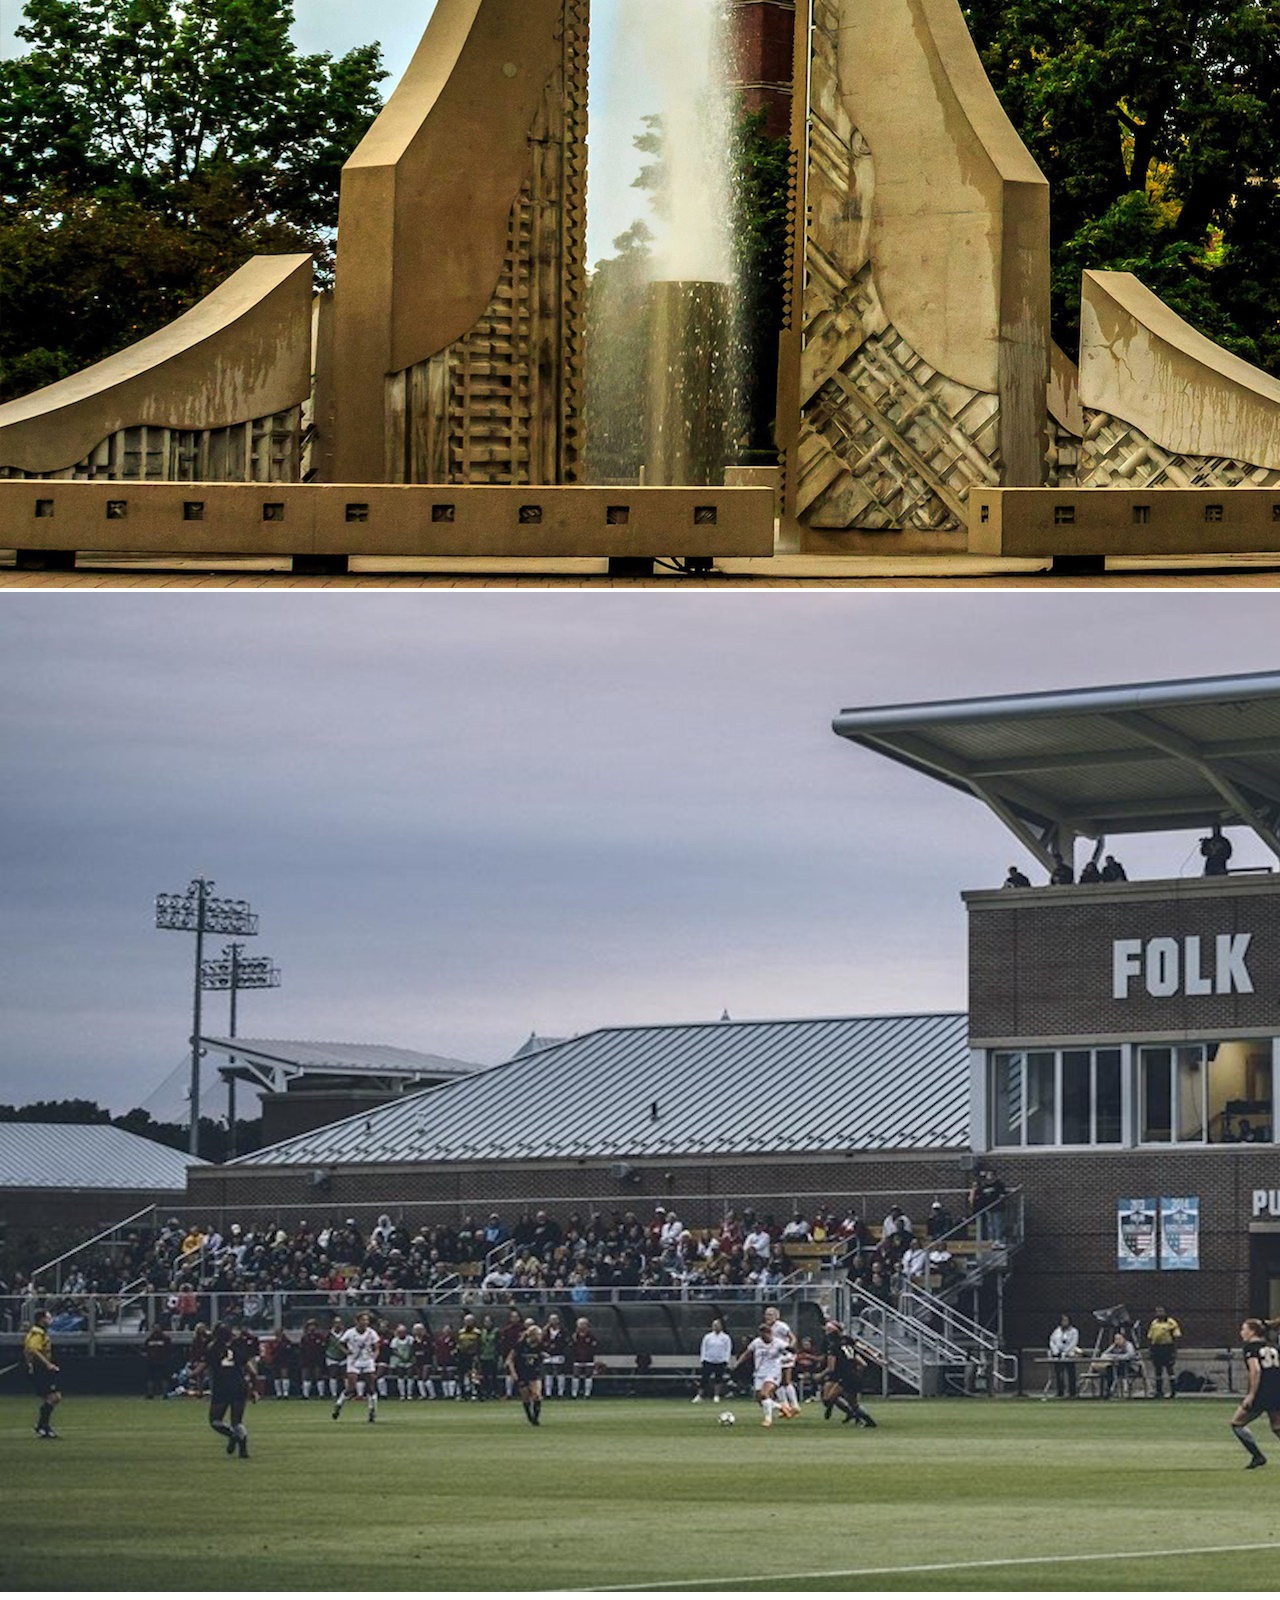
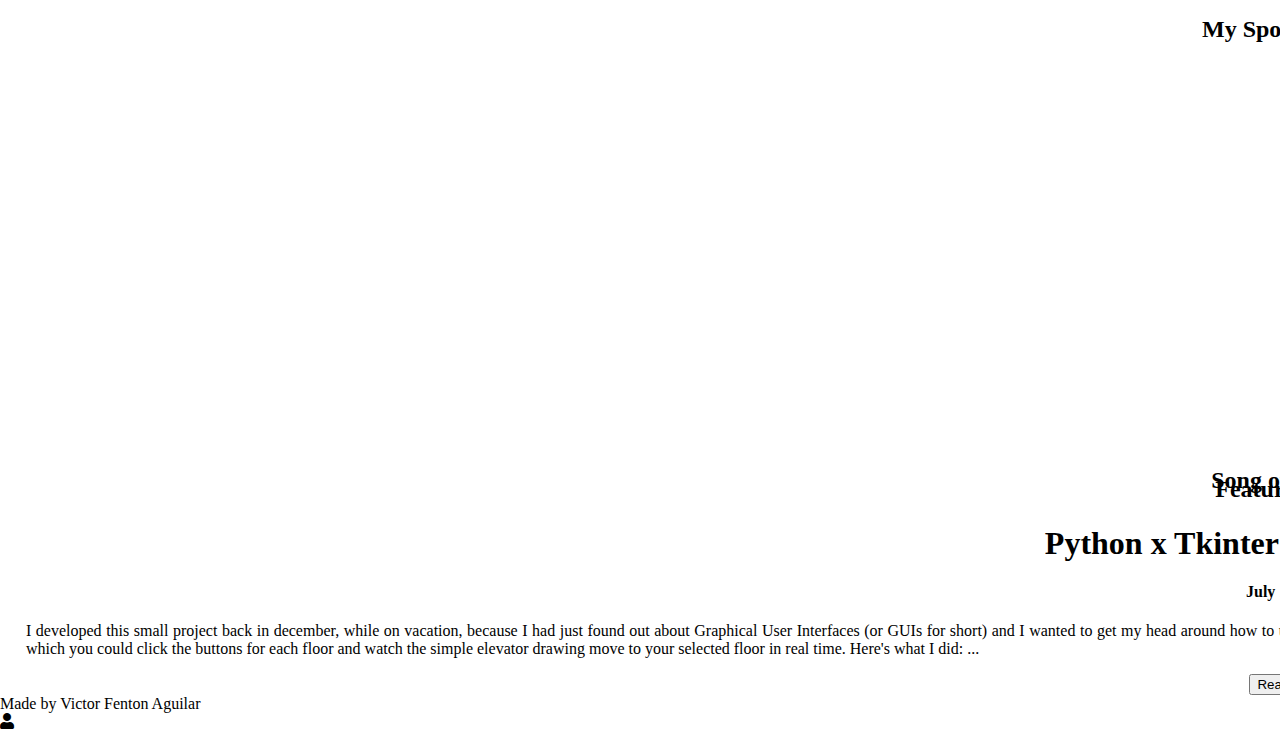
<file: index_new.html>
<!DOCTYPE html>

<html lang="en">
    <head>
        <meta charset="UTF-8" />
        <meta name="viewport" content="width=device-width, initial-scale=1"/>
        <title>
            My Homepage
        </title>
        <link rel="stylesheet" href="https://stackpath.bootstrapcdn.com/bootstrap/4.5.0/css/bootstrap.min.css" integrity="sha384-9aIt2nRpC12Uk9gS9baDl411NQApFmC26EwAOH8WgZl5MYYxFfc+NcPb1dKGj7Sk" crossorigin="anonymous">
        <link rel="stylesheet" href="styles2.css">
        <link rel="stylesheet" href="https://use.fontawesome.com/releases/v5.8.1/css/all.css">
        <script src="https://ajax.googleapis.com/ajax/libs/jquery/3.3.1/jquery.min.js"></script>
        <link rel="icon" href="pictures/Website-Icon.png">
    </head>

    <body>
        <div class="photo-strip"></div>

        <div class="blank"></div>

        <label for="check" class="show-menu" onclick="">
          <input type="checkbox" id="check"/> 
          <span class="menu-span"></span>
          <span class="menu-span"></span>
          <span class="menu-span"></span>
        </label>

        <div class="menu">
          <div class="content">
            <nav class="nav">
              <ul class="nav_list">
                <div class="nav_list_item"><li><a href="AboutMe.html">About Me</a></li></div>
                <div class="nav_list_item"><li><a href="Code.html">Code & Projects</a></li></div>
                <div class="nav_list_item"><li><a href="Gallery.html">Gallery</a></li></div>
                <div class="nav_list_item"><li><a href="CommonApp.html">College App</a></li></div>
                <div class="nav_list_item"><li><a href="Contact.html">Contact</a></li></div>
              </ul>
            </nav>
          </div>
        </div>

        <a id="title" href="index.html">Victor Fenton Aguilar</a>

        <div class="blank"></div>

        <div id="carouselExampleIndicators" class="carousel slide" data-ride="carousel">
          <ol class="carousel-indicators">
            <li data-target="#carouselExampleIndicators" data-slide-to="0" class="active"></li>
            <li data-target="#carouselExampleIndicators" data-slide-to="1"></li>
            <li data-target="#carouselExampleIndicators" data-slide-to="2"></li>
          </ol>
          <div class="carousel-inner">
            <div class="carousel-item active">
              <img src="pictures/gateway.jpg" class="d-block w-100" alt="Gateway Arch Picture">
            </div>
            <div class="carousel-item">
              <img src="pictures/fountain.jpg" class="d-block w-100" alt="Engineering Fountain Picture">
            </div>
            <div class="carousel-item">
              <img src="pictures/field.jpeg" class="d-block w-100" alt="Folk Field Picture">
            </div>
          </div>
          <a class="carousel-control-prev" href="#carouselExampleIndicators" role="button" data-slide="prev">
            <span class="carousel-control-prev-icon" aria-hidden="true"></span>
            <span class="sr-only">Previous</span>
          </a>
          <a class="carousel-control-next" href="#carouselExampleIndicators" role="button" data-slide="next">
            <span class="carousel-control-next-icon" aria-hidden="true"></span>
            <span class="sr-only">Next</span>
          </a>
        </div>

        <div class="blank"></div>

        <div style="height: 460px">
            <div id="left">
                <h2 style="text-align: center">My Spotify Playlist</h2>
                <iframe style="border-radius:12px" src="https://open.spotify.com/embed/playlist/0cC0K3bW3eurTnjQNLctw3?utm_source=generator&theme=0" width="100%" height="380" frameBorder="0" allowfullscreen="" allow="autoplay; clipboard-write; encrypted-media; fullscreen; picture-in-picture"></iframe>
              </div>

            <div id="right">
                <h2 style="text-align: center">Song of the Week</h2>
                <iframe style="border-radius:12px" src="https://open.spotify.com/embed/track/7BaZ7WlAdhOaGjIUYWsUWy?utm_source=generator&theme=0" width="100%" height="80" frameBorder="0" allowfullscreen="" allow="autoplay; clipboard-write; encrypted-media; fullscreen; picture-in-picture"></iframe>
              </div>
        </div>

        <div class="blank"></div>

        <div style="text-align: center">
            <h2 class="subsection">Featured Devlog</h2>
            <div class="blank"></div>
            <div id="featuredevlog">
                <h1 class="entry-title">Python x Tkinter Elevator Animation</h1>
                <h4 id="date">July 17th, 2020/</h4>
                <div class="blank"></div>
                <p style="text-align: justify; margin-left: 1%">I developed this small project back in december, while on vacation, because I had just found out about Graphical User
                    Interfaces (or GUIs for short) and I wanted to get my head around how to use them, so after I found out that one of the most
                    popular GUI modules was Tkinter and learning the basics of it, one of my first ideas to test it was to make a small interactive
                    animation of an elevator in which you could click the buttons for each floor and watch the simple elevator drawing move to your
                    selected floor in real time. Here's what I did: <span id="dots1">...</span>
                <div class="smallblank"></div>
                <button class="ReadMore" onclick="window.location.href='Code.html';">Read More >></button>
            </div>
        </div>

        <div class="blank"></div>
        <div class="smallblank"></div>
        <div class="blank"></div>
        <div class="footer">Made by Victor Fenton Aguilar</div>
        <div class="smallblank"></div>

        <div class="sm-container">
            <i class="show-btn fas fa-user" style="color: black"></i>
            <div class="sm-menu" style="display: none">
                <a href="https://www.facebook.com/vic.fenton.3/" target="_blank"><i class="fab fa-facebook-f"></i></a>
                <a href="https://www.instagram.com/victorftn/" target="_blank"><i class="fab fa-instagram"></i></a>
                <a href="https://www.youtube.com/channel/UCthRHCd7fxLjb1O0bdCbw8A" target="_blank"><i class="fab fa-youtube"></i></a>
                <a href="https://twitter.com/FentonVictor" target="_blank"><i class="fab fa-twitter"></i></a>
                <a href="https://github.com/Victorfenton11" target="_blank"><i class="fab fa-github"></i></a>
            </div>
        </div>

        <div class="blank"></div>
        <div class="blank"></div>

        <script>
          $(".show-btn").click(function(){
            $(".sm-menu").toggle();
          });

          $(".show-menu").click(function() {
            const menu = document.querySelector(".menu");
            const mspan = document.querySelector(".menu-span");
            console.log(menu.style.opacity)
            menu.style.opacity = menu.style.opacity === "1" ? 0 : 1;
          });
        </script>
        <script src="Scripts/First.js"></script>
        <script src="https://code.jquery.com/jquery-3.5.1.slim.min.js" integrity="sha384-DfXdz2htPH0lsSSs5nCTpuj/zy4C+OGpamoFVy38MVBnE+IbbVYUew+OrCXaRkfj" crossorigin="anonymous"></script>
        <script src="https://cdn.jsdelivr.net/npm/popper.js@1.16.0/dist/umd/popper.min.js" integrity="sha384-Q6E9RHvbIyZFJoft+2mJbHaEWldlvI9IOYy5n3zV9zzTtmI3UksdQRVvoxMfooAo" crossorigin="anonymous"></script>
        <script src="https://stackpath.bootstrapcdn.com/bootstrap/4.5.0/js/bootstrap.min.js" integrity="sha384-OgVRvuATP1z7JjHLkuOU7Xw704+h835Lr+6QL9UvYjZE3Ipu6Tp75j7Bh/kR0JKI" crossorigin="anonymous"></script>
    </body>
</html>
</file>
<file: styles.css>
body
{
    padding: 0;
    margin: 0;
}

#title
{
    display: block;
    text-align: center;
    padding-bottom: 2px;
    text-decoration: none;
    font-size: 42px;
    font-family: "Imprint MT Shadow";
    color: DimGrey;
}

.centered-image {
    display: block;
    margin-left: 250px;
    margin-right: auto;
    width: 25%;
    border: 2px solid black;
    }

.subsection
{
    text-align: center;
    border-top: 2px solid black;
    border-bottom: 2px solid black;
    padding-left: 1%;
    padding-right: 1%;
    position: relative;
    display: inline-block;
}

.blank
{
    height: 35px;
    width: 100%;
    background-color: transparent;
}

.smallblank
{
    height: 15px;
    width: 100%;
    background-color: transparent;
}

div
{
    padding: 0;
    margin: 0;
}

.photo-strip
{
    width: 100%;
    height: 25px;
    background-color: #3e3e3e;
}

a
{
    font-family: "Copperplate Light";
    padding-left: 3px;
    padding-right: 3px;
}

table, th, td
{
    border: 1px solid black;
    border-collapse: collapse;
    margin-left: auto;
    margin-right: auto;
}

td, th
{
    border: 1px solid black;
    padding: 15px;
}

.buttons1
{
    margin-left: 2%;
    padding: 6px;
}

#playlist
{
    width: 300px;
    height: 380px;
    border: none;
}

#song
{
    width: 400px;
    height: 80px;
    border: none;
}

h2
{
    padding-top: 10px;
    padding-bottom: 5px;
}

h3
{
    padding-top: 20px;
}

#nav-left
{
    float: left;
    margin-left: 12%;
    border-top: 2px solid black;
    border-bottom: 2px solid black;
    white-space: nowrap;
}

#left
{
    float: left;
    margin-left: 12%;
    border-top: 2px solid black;
    border-bottom: 2px solid black;
    white-space: nowrap;
}

#nav-right
{
    float: right;
    margin-right: 12%;
    border-top: 2px solid black;
    border-bottom: 2px solid black;
    white-space: nowrap;
}

#right
{
    float: right;
    margin-right: 12%;
    border-top: 2px solid black;
    border-bottom: 2px solid black;
    white-space: nowrap;
}

.h5-about
{
    font-family: "Courier New";
    margin-left: 5%;
    color: white;
    padding-bottom: 0.5rem;
    font-size: 1rem;
    overflow: hidden;
    margin-right: 8%;
}

.back-home
{
    margin-left: 65%;
    background-color: transparent;
    color: white;
    padding: 8px;
    text-align: center;
    text-decoration: none;
    font-size: 18px;
    border: 1px solid white;
}

p
{
    font-size: 18px;
}

.entry-title
{
    font-family: sans-serif;
    font-size: 40px;
    padding-bottom: 1%;
}

footer
{
    height: 20%;
    font-size: 20px;
    background-color: black;
    text-align: center;
    color: white;
}

#blogspace
{
    margin-left: 34%;
    margin-right: 30%;
    width: 36%;
    text-align: justify;
}

.ReadMore
{
    border: none;
    font-size: 20px;
    color: DodgerBlue;
    border-bottom: 2px solid DodgerBlue;
}

.ReadMore:hover
{
    color: Black;
}

#date
{
    color: DodgerBlue;
}

.more
{
    font-size: 18px;
    display: none;
}

.devimg
{
    display: block;
    margin-left: auto;
    margin-right: auto;
    max-width: 100%;
    border: 1px solid black;
}

#featuredevlog
{
    width: 44%;
    text-align: center;
    margin-left: 28%;
    margin-right: 28%;
}

.gallery-body {
  height: 1040px;
  /* for touch screen laptop */
  touch-action: none;
}

.gallery-body {
  overflow: hidden;
  display: -webkit-box;
  display: -ms-flexbox;
  display: flex;
  background: white;
  -webkit-perspective: 1000px;
          perspective: 1000px;
  -webkit-transform-style: preserve-3d;
          transform-style: preserve-3d;
}

#drag-container, #spin-container {
  position: relative;
  display: -webkit-box;
  display: -ms-flexbox;
  display: flex;
  margin: auto;
  -webkit-transform-style: preserve-3d;
          transform-style: preserve-3d;
  -webkit-transform: rotateX(-10deg);
          transform: rotateX(-10deg);
}

#drag-container img, #drag-container video {
  -webkit-transform-style: preserve-3d;
          transform-style: preserve-3d;
  position: absolute;
  left: 0;
  top: 0;
  width: 100%;
  height: 100%;
  line-height: 200px;
  font-size: 50px;
  text-align: center;
  -webkit-box-shadow: 0 0 8px #fff;
          box-shadow: 0 0 8px #fff;
  -webkit-box-reflect: below 10px linear-gradient(transparent, transparent, #0005);
}

#drag-container img:hover, #drag-container video:hover {
  -webkit-box-shadow: 0 0 15px #fffd;
          box-shadow: 0 0 15px black;
  -webkit-box-reflect: below 10px linear-gradient(transparent, transparent, #0007);
}

#drag-container p {
  font-family: Serif;
  position: absolute;
  top: 100%;
  left: 50%;
  -webkit-transform: translate(-50%,-50%) rotateX(90deg);
          transform: translate(-50%,-50%) rotateX(90deg);
  color: #fff;
}

#ground {
  width: 900px;
  height: 900px;
  position: absolute;
  top: 100%;
  left: 50%;
  -webkit-transform: translate(-50%,-50%) rotateX(90deg);
          transform: translate(-50%,-50%) rotateX(90deg);
  background: -webkit-radial-gradient(center center, farthest-side , #9993, transparent);
}

@-webkit-keyframes spin {
  from{
    -webkit-transform: rotateY(0deg);
            transform: rotateY(0deg);
  } to{
    -webkit-transform: rotateY(360deg);
            transform: rotateY(360deg);
  }
}

@keyframes spin {
  from{
    -webkit-transform: rotateY(0deg);
            transform: rotateY(0deg);
  } to{
    -webkit-transform: rotateY(360deg);
            transform: rotateY(360deg);
  }
}

@-webkit-keyframes spinRevert {
  from{
    -webkit-transform: rotateY(360deg);
            transform: rotateY(360deg);
  } to{
    -webkit-transform: rotateY(0deg);
            transform: rotateY(0deg);
  }
}

@keyframes spinRevert {
  from{
    -webkit-transform: rotateY(360deg);
            transform: rotateY(360deg);
  } to{
    -webkit-transform: rotateY(0deg);
            transform: rotateY(0deg);
  }
}

.subtitle
{
    font-family: "Century Gothic";
    text-align: center;
    margin-left: 1%;
}

.essaybanner
{
    width: 45%;
    height: 300px;
    margin-left: auto;
    margin-right: auto;
    position: relative;
    color: white;
}

.essaybanner img
{
    width: 100%;
    height: 100%;
}

.centered
{
    font-size: 70px;
    font-family: "Calisto MT";
    position: absolute;
    top: 50%;
    left: 50%;
    transform: translate(-50%, -50%);
}

.essayspace
{
    width: 38%;
    margin-left: auto;
    margin-right: auto;
    color: #3e3e3e;
    font-family: 'Quattrocento Sans', sans-serif;
    font-size: 16px;
    font-weight: 200;
    text-align: justify;
}

.contactspace
{
    text-align: center;
    margin: 1rem 0 5rem 0;
    border-radius: 0.313rem;
}

#contact
{
    background: #282828;
    background: linear-gradient(-45deg, #EE7752, #E73C7E, #23A6D5, #23D5AB);
    background-size: 400% 400%;
    animation: Gradient 15s ease infinite;
}

@-webkit-keyframes Gradient
{
    0% {
        background-position: 0% 50%;
    }
    50% {
        background-position: 100% 50%;
    }
    100% {
        background-position: 0% 50%;
    }
}

#titlecontact
{
    display: block;
    text-align: center;
    padding-bottom: 2px;
    text-decoration: none;
    font-size: 42px;
    font-family: "Imprint MT Shadow";
    color: black;
}

.middle
{
    position: absolute;
    transform: translateY(-50%);
    width: 100%;
    text-align: center;
}

.socials
{
    display: inline-block;
    width: 90px;
    height: 90px;
    background: #f1f1f1;
    margin: 10px;
    border-radius: 30%;
    box-shadow: 0 5px 15px -5px #00000070;
    color: #3498db;
    overflow: hidden;
    position: relative;
}

.socials i
{
    line-height: 90px;
    font-size: 26px;
    transition: 0.2s linear;
}

.socials:hover i
{
    transform: scale(1.3);
    color: #f1f1f1;
}

.socials::before
{
    content:"";
    position: absolute;
    width: 120%;
    height: 120%;
    transform: rotate(45deg);
    left: -110%;
    top: 90%;
}

#facebook::before
{
    background: Blue;
}


#insta::before
{
    background: #eb23a8;
}

#youtube::before
{
    background: Red;
}

#twitter::before
{
    background: #08a0e9;
}

#github::before
{
    background: #2b3137;
}

.socials:hover::before
{
    animation: aaa 0.7s 1;
    top: -10%;
    left: -10%;
}

@keyframes aaa {
    0% {
        left: -110%;
        top: 90%;
    } 50% {
        left: 10%;
        top: -30%;
    } 100% {
        top: -10%;
        left: -10%;
    }
}

.sm-container{
  position: absolute;
  left: 15%;
  transform: translate(-50%, -50%);
  text-align: center;
  display: inline-block;
}

.sm-container i{
  color: #f5f6fa;
  padding: 1.25rem;
  font-size: 1.25rem;
  cursor: pointer;
  transition: 0.4s;
}

.sm-container i:hover{
  transform: scale(1.2);
}

.sm-menu{
  background: #487eb0;
  border-radius: 0.5rem;
  display: inline-block;
}

.sm-menu::before{
  content: "";
  width: 0.625rem;
  height: 0.625rem;
  background: #487eb0;
  position: absolute;
  top: 45%;
  left: 16%;
  transform: translateX(-50%) rotate(45deg);
}

.about-me-body {
    background: black;
}

.footer
{
    float: right;
    font-size: 1rem;
    font-weight: 100;
    margin-right: 12%;
    margin-top: 0.125rem;
}

.about-title {
    font-size: 3rem;
    color: beige;
    font-weight: 300;
    margin-left: 12%;
    margin-bottom: 2rem;
}

.alert {
    text-align: center;
    justify-content: center;
    align-items: center;
    font-size: 1.4rem;
    font-weight: 200;
    overflow: hidden;
}

@media only screen and (min-width: 75rem) {
    .about-me-body {
        background-image: url("pictures/myportrait.jpg");
    }

    .about-title {
        font-size: 5rem;
        margin-left: 25%;
        font-weight: 330;
    }

    .h5-about
    {
        font-family: "Courier New";
        margin-left: 36%;
        margin-right: 20%;
        color: white;
        padding-bottom: 0.2rem;
        font-size: 1rem;
    }

    #about-body
    {
        background-repeat: no-repeat;
        background-attachment: fixed;
        background-size: 100% 100%;
    }

    .alert {
        font-size: 3rem;
    }
}
</file>
<file: styles2.css>
body{
    display:grid;
    height:100vh;
    margin:0;
    padding:0;
  }
  
label {
    display: flex;
    flex-direction: column;
    width: 3rem;
    cursor: pointer;
}
  
label span {
    background: black;
    border-radius:10px;
    height:0.3rem;
    margin: 0.3rem 0;
    transition: .4s  cubic-bezier(0.68, -0.6, 0.32, 1.6);  
}
  
span:nth-of-type(1){
    width:50%;    
}
  
  span:nth-of-type(2){
    width:100%;
  }
  
  
  span:nth-of-type(3){
    width:75%;
   
  }
  
  
  input[type="checkbox"]{
    display:none;
  }
  
  
  input[type="checkbox"]:checked ~ span:nth-of-type(1){
    transform-origin:bottom;
    transform:rotatez(45deg) translate(0.4rem,0px)
  }
  
  
  input[type="checkbox"]:checked ~ span:nth-of-type(2){
    
    transform-origin:top;
    transform:rotatez(-45deg)
  }
  
  
  input[type="checkbox"]:checked ~ span:nth-of-type(3){
    
    transform-origin:bottom;
    width:50%;
    transform: translate(1.4rem,-0.4rem) rotatez(45deg);
  }

  a {
    font-size: 3rem;
    color: beige;
    text-decoration: none;
    text-transform: uppercase;
  }

  .menu {
    width: 100%;
    height: 100vh;
    background: black;
    position: absolute;
    z-index: 50;
    opacity: -1;
  }

  .show-menu {
    z-index: 500;
  }
</file>
